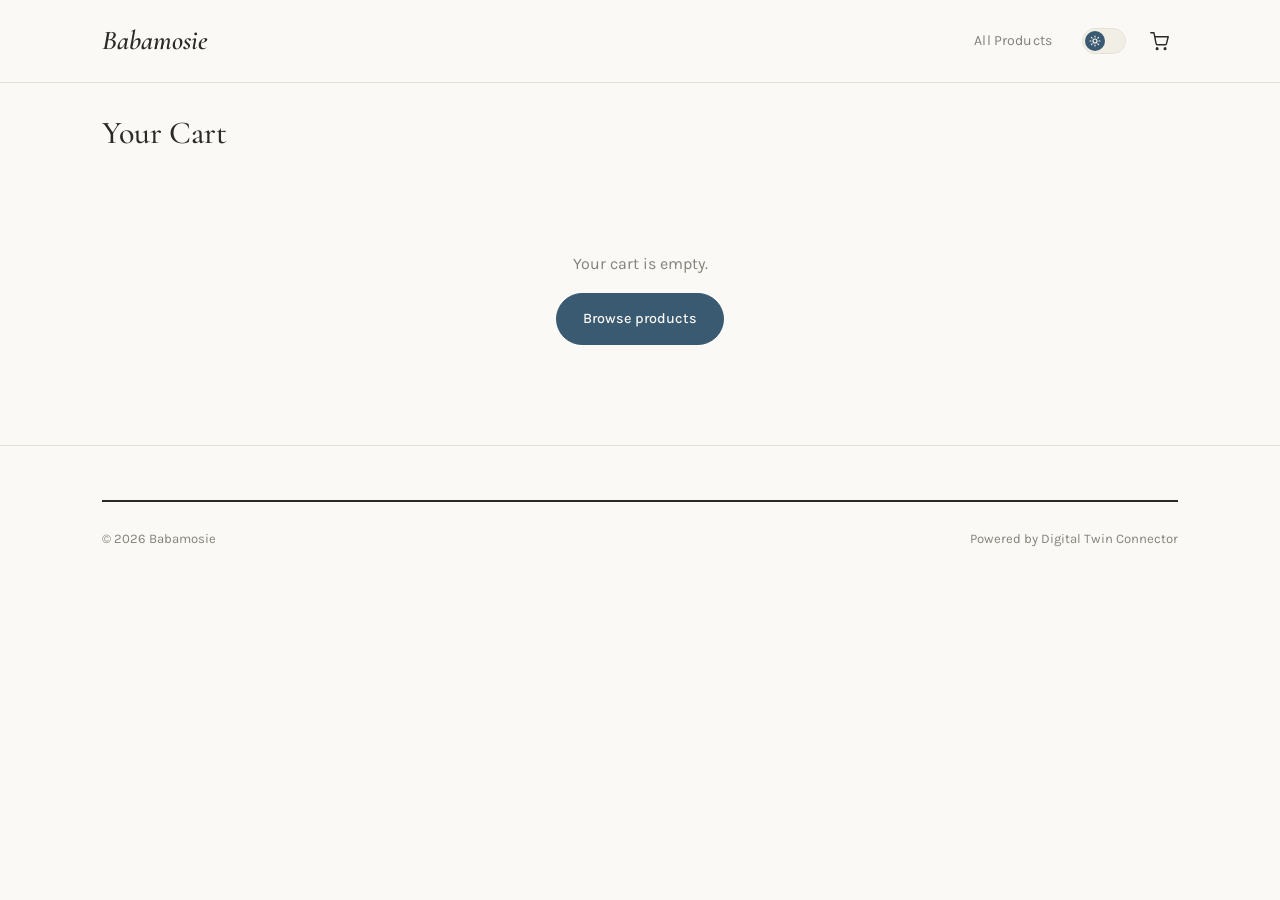
<file: generated_sites/Babamosie/cart.html>
<!DOCTYPE html>
<html lang="en">
<head>
<meta charset="UTF-8">
<meta name="viewport" content="width=device-width, initial-scale=1.0">
<title>Cart — Babamosie</title>
<link rel="stylesheet" href="style.css">
</head>
<body data-shop-id="6a9ff2ce190f967a00974074" data-backend-url="http://127.0.0.1:5000">
<header class="site-header">
  <div class="wrap header-row">
    <button class="nav-toggle" id="navToggle" aria-label="Open menu"><svg width="20" height="20" viewBox="0 0 20 20" fill="none" stroke="currentColor" stroke-width="1.8" stroke-linecap="round"><path d="M2 5h16M2 10h16M2 15h16"/></svg></button>
    <a href="index.html" class="wordmark">Babamosie</a>
    <nav class="main-nav"><a href="shop.html">All Products</a></nav>
    <div class="header-actions">
      <button class="theme-toggle" id="themeToggle" aria-label="Toggle dark mode"><span class="knob"></span></button>
      <a href="#" class="icon-btn" id="cartOpenBtn" aria-label="Open cart"><svg width="19" height="19" viewBox="0 0 24 24" fill="none" stroke="currentColor" stroke-width="1.8" stroke-linecap="round" stroke-linejoin="round"><circle cx="9" cy="21" r="1"/><circle cx="19" cy="21" r="1"/><path d="M1 1h4l2.7 13.6a2 2 0 0 0 2 1.6h9.1a2 2 0 0 0 2-1.6L23 6H6"/></svg><span class="cart-count" style="display:none;">0</span></a>
    </div>
  </div>
</header>
<main id="main">
  <div class="wrap">
    <h1 style="margin:32px 0 24px;">Your Cart</h1>
    <div id="cartContent"></div>
  </div>
</main>
<footer class="site-footer"><div class="wrap"><div class="footer-bottom" style="border-top:2px solid var(--ink);"><span>© 2026 Babamosie</span><span>Powered by Digital Twin Connector</span></div></div></footer>

<script src="data.js"></script>
<script src="app.js"></script>
<script>
  window.SHOP_INFO = { id: "6a9ff2ce190f967a00974074" };
  window.BACKEND_URL = "http://127.0.0.1:5000";

  function renderCartPage(){
    const cart = getCart();
    const el = document.getElementById("cartContent");
    if(cart.length === 0){
      el.innerHTML = `<div style="text-align:center; padding:60px 0;"><p style="color:var(--ink-soft); margin-bottom:16px;">Your cart is empty.</p><a href="shop.html" class="btn btn-accent">Browse products</a></div>`;
      return;
    }
    const lines = cart.map(l => {
      const p = getProduct(l.id);
      if(!p) return "";
      return `
        <div class="cart-line" style="display:grid; grid-template-columns:80px 1fr auto auto; gap:16px; align-items:center; padding:16px 0; border-bottom:1px solid var(--line);">
          <div style="width:80px;height:80px;overflow:hidden;border:1px solid var(--line);">${productMedia(p)}</div>
          <div><a href="product.html?id=${p.id}" style="font-weight:600;">${p.title}</a><div style="color:var(--ink-soft); font-size:0.85rem;">${formatPrice(p.price)}</div></div>
          <div style="display:flex; align-items:center; border:2px solid var(--ink);">
            <button data-id="${p.id}" class="qty-dec" style="width:32px;height:32px;background:none;border:none;cursor:pointer;">−</button>
            <span style="width:30px; text-align:center;">${l.qty}</span>
            <button data-id="${p.id}" class="qty-inc" style="width:32px;height:32px;background:none;border:none;cursor:pointer;">+</button>
          </div>
          <div style="display:flex; align-items:center; gap:12px;">
            <strong>${formatPrice(p.price * l.qty)}</strong>
            <button data-id="${p.id}" class="line-remove" aria-label="Remove" style="background:none;border:none;cursor:pointer;color:var(--ink-soft);">✕</button>
          </div>
        </div>
      `;
    }).join("");

    el.innerHTML = `
      <div style="display:grid; grid-template-columns:2fr 1fr; gap:40px; align-items:start;">
        <div>${lines}</div>
        <div style="border:2px solid var(--ink); padding:24px;">
          <div style="display:flex; justify-content:space-between; font-size:1.1rem; font-weight:700; margin-bottom:16px;">
            <span>Total</span><span>${formatPrice(cartSubtotal())}</span>
          </div>
          <p style="font-size:0.8rem; color:var(--ink-soft); margin-bottom:16px;">Delivery arranged directly with the shop after your order is confirmed via WhatsApp.</p>
          <a href="checkout.html" class="btn btn-accent btn-block">Checkout</a>
        </div>
      </div>
    `;

    el.querySelectorAll(".qty-inc").forEach(b => b.addEventListener("click", () => {
      const l = getCart().find(x => x.id === b.dataset.id);
      setCartLineQty(b.dataset.id, (l ? l.qty : 0) + 1);
      renderCartPage();
    }));
    el.querySelectorAll(".qty-dec").forEach(b => b.addEventListener("click", () => {
      const l = getCart().find(x => x.id === b.dataset.id);
      setCartLineQty(b.dataset.id, (l ? l.qty : 1) - 1);
      renderCartPage();
    }));
    el.querySelectorAll(".line-remove").forEach(b => b.addEventListener("click", () => {
      removeCartLine(b.dataset.id);
      renderCartPage();
    }));
  }

  renderCartPage();
</script>
</body>
</html>
</file>
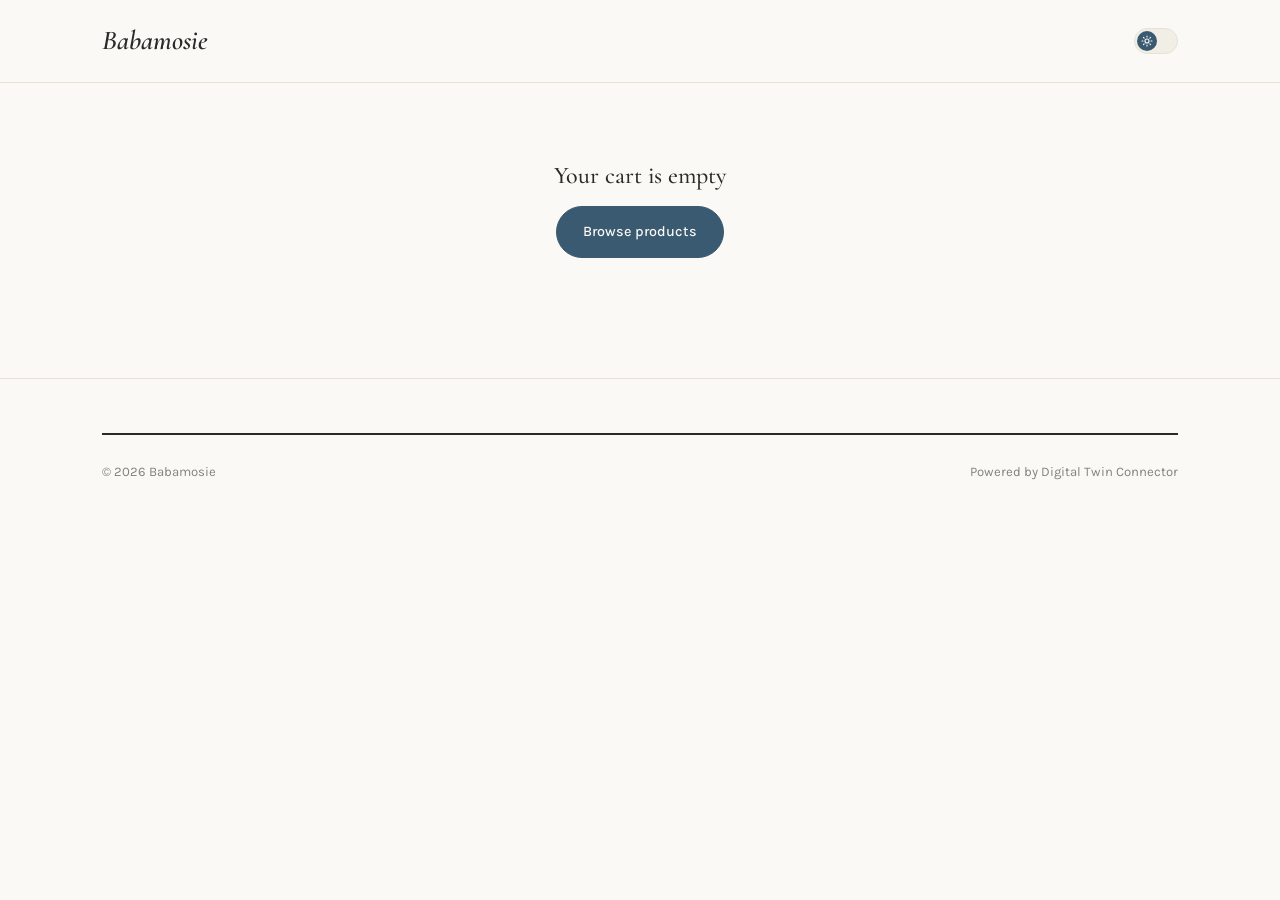
<file: generated_sites/Babamosie/checkout.html>
<!DOCTYPE html>
<html lang="en">
<head>
<meta charset="UTF-8">
<meta name="viewport" content="width=device-width, initial-scale=1.0">
<title>Checkout — Babamosie</title>
<link rel="stylesheet" href="style.css">
</head>
<body data-shop-id="6a9ff2ce190f967a00974074" data-backend-url="http://127.0.0.1:5000">
<header class="site-header">
  <div class="wrap header-row">
    <a href="index.html" class="wordmark">Babamosie</a>
    <div class="header-actions">
      <button class="theme-toggle" id="themeToggle" aria-label="Toggle dark mode"><span class="knob"></span></button>
    </div>
  </div>
</header>
<main id="main">
  <div class="wrap" style="max-width:560px; margin:0 auto; padding:48px 24px;">
    <h1 style="margin-bottom:8px;">Checkout</h1>
    <p style="color:var(--ink-soft); margin-bottom:32px;">Fill this in and we'll get your order on WhatsApp instantly.</p>

    <div id="orderSummary" style="border:2px solid var(--line); padding:20px; margin-bottom:28px;"></div>

    <form id="checkoutForm">
      <div style="margin-bottom:16px;">
        <label style="display:block; font-size:0.85rem; font-weight:600; margin-bottom:6px;">Your Name</label>
        <input type="text" id="custName" required style="width:100%; padding:12px 14px; border:2px solid var(--line); background:var(--bg-raised); color:var(--ink);">
      </div>
      <div style="margin-bottom:16px;">
        <label style="display:block; font-size:0.85rem; font-weight:600; margin-bottom:6px;">Phone Number</label>
        <input type="tel" id="custPhone" required style="width:100%; padding:12px 14px; border:2px solid var(--line); background:var(--bg-raised); color:var(--ink);">
      </div>
      <div style="margin-bottom:24px;">
        <label style="display:block; font-size:0.85rem; font-weight:600; margin-bottom:6px;">Notes (optional)</label>
        <textarea id="custNotes" rows="3" style="width:100%; padding:12px 14px; border:2px solid var(--line); background:var(--bg-raised); color:var(--ink);"></textarea>
      </div>
      <button type="submit" id="submitOrderBtn" class="btn btn-accent btn-block">Send Order via WhatsApp</button>
      <p id="orderStatus" style="font-size:0.85rem; margin-top:12px; text-align:center;"></p>
    </form>

    <div id="orderSuccess" style="display:none; text-align:center; padding:40px 0;">
      <h2>Order sent! 🎉</h2>
      <p style="color:var(--ink-soft); margin:12px 0 24px;">We'll confirm your order on WhatsApp shortly.</p>
      <a href="index.html" class="btn btn-outline">Back to shop</a>
    </div>
  </div>
</main>
<footer class="site-footer"><div class="wrap"><div class="footer-bottom" style="border-top:2px solid var(--ink);"><span>© 2026 Babamosie</span><span>Powered by Digital Twin Connector</span></div></div></footer>

<script src="data.js"></script>
<script src="app.js"></script>
<script>
  window.SHOP_INFO = { id: "6a9ff2ce190f967a00974074" };
  window.BACKEND_URL = "http://127.0.0.1:5000";

  const cart = getCart();
  if(cart.length === 0){
    document.getElementById("main").innerHTML = `<div class="wrap" style="text-align:center; padding:80px 0;"><h2>Your cart is empty</h2><a href="shop.html" class="btn btn-accent" style="margin-top:16px; display:inline-block;">Browse products</a></div>`;
  } else {
    document.getElementById("orderSummary").innerHTML = cart.map(l => {
      const p = getProduct(l.id);
      return p ? `<div style="display:flex; justify-content:space-between; padding:6px 0; font-size:0.9rem;"><span>${p.title} × ${l.qty}</span><span>${formatPrice(p.price * l.qty)}</span></div>` : "";
    }).join("") + `<div style="display:flex; justify-content:space-between; font-weight:700; margin-top:10px; padding-top:10px; border-top:1px solid var(--line);"><span>Total</span><span>${formatPrice(cartSubtotal())}</span></div>`;

    document.getElementById("checkoutForm").addEventListener("submit", async (e) => {
      e.preventDefault();
      const btn = document.getElementById("submitOrderBtn");
      const status = document.getElementById("orderStatus");
      btn.disabled = true;
      btn.textContent = "Sending...";
      try {
        const data = await submitWhatsAppOrder(
          document.getElementById("custName").value,
          document.getElementById("custPhone").value,
          document.getElementById("custNotes").value
        );
        localStorage.removeItem("digitaltwin_cart");
        document.getElementById("checkoutForm").style.display = "none";
        document.getElementById("orderSummary").style.display = "none";
        document.getElementById("orderSuccess").style.display = "block";
        if(data.whatsapp_link) window.open(data.whatsapp_link, "_blank");
      } catch(err){
        status.textContent = "Could not send order — please try again or message us on WhatsApp directly.";
        btn.disabled = false;
        btn.textContent = "Send Order via WhatsApp";
      }
    });
  }
</script>
</body>
</html>
</file>
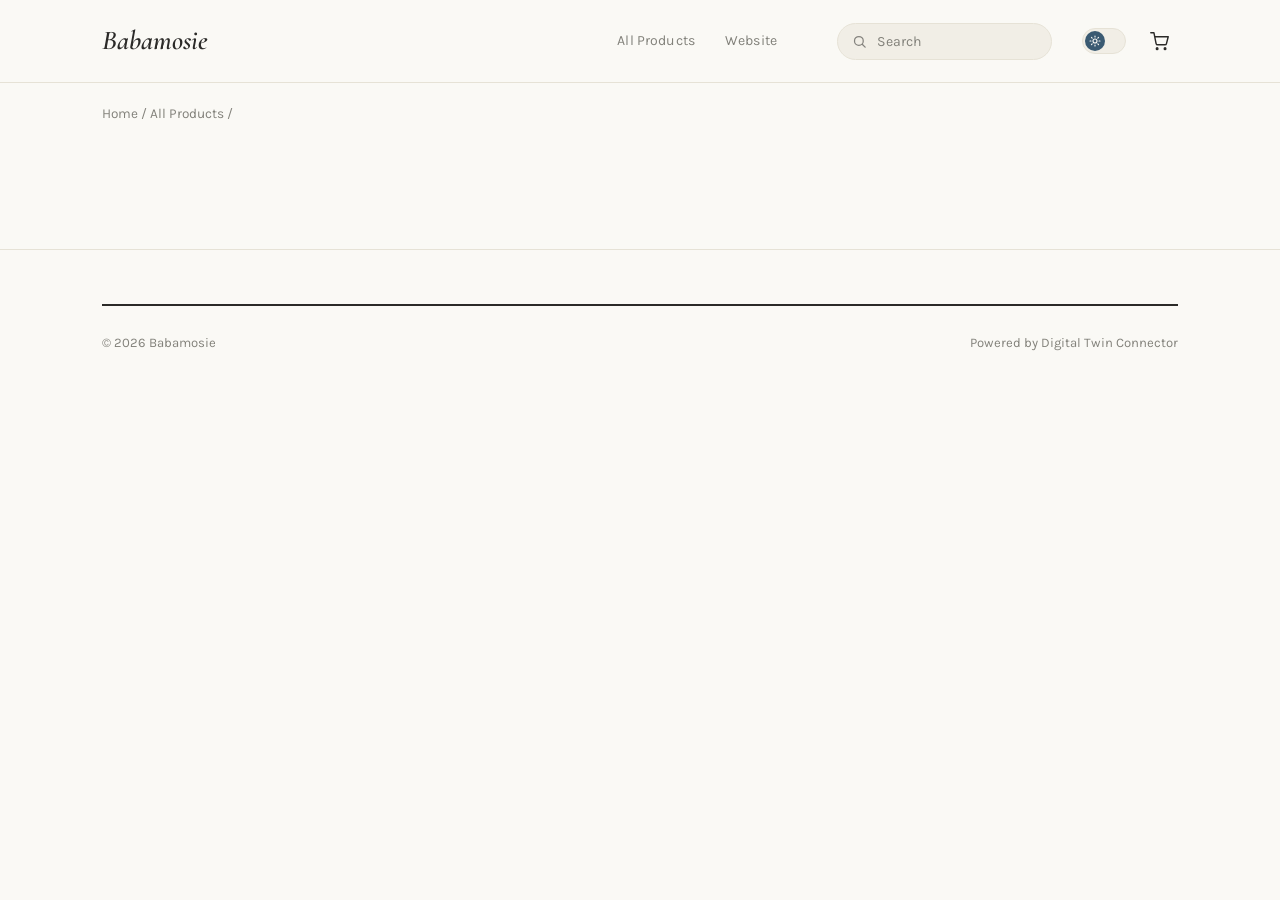
<file: generated_sites/Babamosie/product.html>
<!DOCTYPE html>
<html lang="en">
<head>
<meta charset="UTF-8">
<meta name="viewport" content="width=device-width, initial-scale=1.0">
<title>Product — Babamosie</title>
<link rel="stylesheet" href="style.css">
</head>
<body data-shop-id="6a9ff2ce190f967a00974074" data-backend-url="http://127.0.0.1:5000">
<a href="#main" class="skip-link">Skip to content</a>

<header class="site-header">
  <div class="wrap header-row">
    <button class="nav-toggle" id="navToggle" aria-label="Open menu">
      <svg width="20" height="20" viewBox="0 0 20 20" fill="none" stroke="currentColor" stroke-width="1.8" stroke-linecap="round"><path d="M2 5h16M2 10h16M2 15h16"/></svg>
    </button>
    <a href="index.html" class="wordmark">Babamosie</a>
    <nav class="main-nav">
      <a href="shop.html">All Products</a>
      
      <a href="shop.html?cat=Website">Website</a>
      
      <a href="shop.html?cat="></a>
      
    </nav>
    <form class="header-search" id="headerSearchForm">
      <svg width="15" height="15" viewBox="0 0 24 24" fill="none" stroke="currentColor" stroke-width="2" stroke-linecap="round"><circle cx="11" cy="11" r="7"/><path d="M21 21l-4.3-4.3"/></svg>
      <input type="text" id="headerSearchInput" placeholder="Search">
    </form>
    <div class="header-actions">
      <button class="theme-toggle" id="themeToggle" aria-label="Toggle dark mode"><span class="knob"></span></button>
      <a href="#" class="icon-btn" id="cartOpenBtn" aria-label="Open cart">
        <svg width="19" height="19" viewBox="0 0 24 24" fill="none" stroke="currentColor" stroke-width="1.8" stroke-linecap="round" stroke-linejoin="round"><circle cx="9" cy="21" r="1"/><circle cx="19" cy="21" r="1"/><path d="M1 1h4l2.7 13.6a2 2 0 0 0 2 1.6h9.1a2 2 0 0 0 2-1.6L23 6H6"/></svg>
        <span class="cart-count" style="display:none;">0</span>
      </a>
    </div>
  </div>
</header>

<main id="main">
  <div class="wrap">
    <div class="crumb"><a href="index.html">Home</a> / <a href="shop.html">All Products</a> / <span id="crumbTitle"></span></div>
  </div>

  <section class="section" style="padding-top:0;">
    <div class="wrap" id="pdp"></div>
  </section>

  <section class="section" id="relatedSection" style="display:none;">
    <div class="wrap">
      <div class="section-head"><div><h2>You might also like</h2></div></div>
      <div class="grid" id="relatedGrid"></div>
    </div>
  </section>
</main>

<footer class="site-footer">
  <div class="wrap">
    <div class="footer-bottom" style="border-top:2px solid var(--ink);">
      <span>© 2026 Babamosie</span>
      <span>Powered by Digital Twin Connector</span>
    </div>
  </div>
</footer>

<script src="data.js"></script>
<script src="app.js"></script>
<script>
  window.SHOP_INFO = { id: "6a9ff2ce190f967a00974074", whatsapp: "918081477034", hours: "10", contact: "8081477034" };
  window.BACKEND_URL = "http://127.0.0.1:5000";

  const params = new URLSearchParams(window.location.search);
  const product = getProduct(params.get("id"));

  if(!product){
    document.getElementById("pdp").innerHTML = `<div style="padding:80px 0; text-align:center;"><h2>Product not found</h2><a href="shop.html" class="btn btn-accent" style="margin-top:16px; display:inline-block;">Back to shop</a></div>`;
  } else {
    document.getElementById("crumbTitle").textContent = product.title;
    document.title = product.title + " — Babamosie";

    const gallery = (product.photos && product.photos.length ? product.photos : (product.photo ? [product.photo] : []));

    document.getElementById("pdp").innerHTML = `
      <div id="pdpGrid" style="display:grid; grid-template-columns:1fr 1fr; gap:48px; align-items:start;">
        <div>
          <div class="pdp-media" id="pdpMainMedia" style="aspect-ratio:1; border:2px solid var(--line); overflow:hidden; margin-bottom:12px;"></div>
          <div id="pdpThumbs" style="display:flex; gap:10px;"></div>
        </div>
        <div>
          <p class="hero-eyebrow">// ${product.category.toUpperCase()}</p>
          <h1 style="margin:6px 0 14px;">${product.title}</h1>
          <div class="card-price" style="font-size:1.4rem; margin-bottom:18px;"><span class="now">${formatPrice(product.price)}</span></div>
          ${product.description ? `<p style="color:var(--ink-soft); line-height:1.7; margin-bottom:24px;">${product.description}</p>` : ""}

          <div style="display:flex; align-items:center; gap:14px; margin-bottom:20px;">
            <div class="qty-stepper" style="display:flex; align-items:center; border:2px solid var(--ink);">
              <button id="qtyMinus" style="width:38px; height:38px; background:none; border:none; cursor:pointer; font-size:16px;">−</button>
              <span id="qtyVal" style="width:36px; text-align:center; font-weight:600;">1</span>
              <button id="qtyPlus" style="width:38px; height:38px; background:none; border:none; cursor:pointer; font-size:16px;">+</button>
            </div>
          </div>

          <div style="display:flex; flex-direction:column; gap:10px;">
            <button id="addToCartBtn" class="btn btn-accent btn-block">Add to Cart</button>
            <a href="https://wa.me/${window.SHOP_INFO.whatsapp}?text=${encodeURIComponent('Hi, I\\'m interested in ' + product.title + ' (' + formatPrice(product.price) + ')')}" class="btn btn-outline btn-block">Ask on WhatsApp</a>
          </div>

          <div style="margin-top:28px; border-top:2px solid var(--line); padding-top:20px; font-size:0.86rem; color:var(--ink-soft); line-height:1.8;">
            <div>🕒 ${window.SHOP_INFO.hours || ""}</div>
            <div>📞 ${window.SHOP_INFO.contact || ""}</div>
          </div>
        </div>
      </div>
    `;

    let activePhoto = 0;
    function renderMedia(){
      const mainEl = document.getElementById("pdpMainMedia");
      mainEl.innerHTML = gallery.length ? `<img src="${gallery[activePhoto]}" style="width:100%;height:100%;object-fit:cover;">` : productMedia(product);
      document.getElementById("pdpThumbs").innerHTML = gallery.map((src, i) =>
        `<button class="thumb-btn ${i===activePhoto?'active':''}" data-i="${i}" style="width:60px;height:60px;border:2px solid ${i===activePhoto?'var(--ink)':'var(--line)'};padding:0;cursor:pointer;overflow:hidden;background:none;"><img src="${src}" style="width:100%;height:100%;object-fit:cover;"></button>`
      ).join("");
      document.querySelectorAll(".thumb-btn").forEach(btn => {
        btn.addEventListener("click", () => { activePhoto = parseInt(btn.dataset.i); renderMedia(); });
      });
    }
    renderMedia();

    let qty = 1;
    document.getElementById("qtyMinus").addEventListener("click", () => { if(qty > 1){ qty--; document.getElementById("qtyVal").textContent = qty; } });
    document.getElementById("qtyPlus").addEventListener("click", () => { qty++; document.getElementById("qtyVal").textContent = qty; });

    document.getElementById("addToCartBtn").addEventListener("click", () => {
      addToCart(product.id, qty);
      showToast(`Added ${product.title} to cart`, `<a href="cart.html">View cart</a>`);
    });

    const related = PRODUCTS.filter(p => p.category === product.category && p.id !== product.id).slice(0, 4);
    if(related.length){
      document.getElementById("relatedSection").style.display = "block";
      document.getElementById("relatedGrid").innerHTML = related.map(p => `
        <a href="product.html?id=${p.id}" class="card">
          <div class="card-media">${productMedia(p)}</div>
          <div class="card-cat">${p.category}</div>
          <div class="card-title">${p.title}</div>
          <div class="card-price"><span class="now">${formatPrice(p.price)}</span></div>
        </a>
      `).join("");
    }
  }
</script>
</body>
</html>
</file>
<file: generated_sites/Babamosie/style.css>
/* =========================================================
   NAMI — paper goods for slow mornings
   Design tokens
   ========================================================= */

@import url('https://fonts.googleapis.com/css2?family=Cormorant+Garamond:ital,wght@0,400;0,500;0,600;1,500&family=Karla:wght@400;500;600&display=swap');

:root{
  --bg: #FAF9F5;
  --bg-raised: #F1EEE6;
  --ink: #2B2A28;
  --ink-soft: #82817A;
  --line: #E6E2D6;
  --accent: #3A5A72;
  --accent-ink: #FAF9F5;
  --moss: #B4785F;
  --moss-ink: #FAF9F5;
  --shadow: 0 1px 2px rgba(43,42,40,0.05);
  --radius: 14px;
  --focus: #3A5A72;
  color-scheme: light;
}

[data-theme="dark"]{
  --bg: #1E1D1B;
  --bg-raised: #262523;
  --ink: #EDEAE2;
  --ink-soft: #A8A59C;
  --line: #37352F;
  --accent: #86ABC2;
  --accent-ink: #1A2830;
  --moss: #D8A088;
  --moss-ink: #2A180F;
  --shadow: 0 1px 2px rgba(0,0,0,0.3);
  color-scheme: dark;
}

*{ box-sizing: border-box; }
html{ scroll-behavior: smooth; }

body{
  margin: 0;
  background: var(--bg);
  color: var(--ink);
  font-family: 'Karla', sans-serif;
  font-size: 16px;
  line-height: 1.65;
  transition: background .25s ease, color .25s ease;
  -webkit-font-smoothing: antialiased;
}

h1,h2,h3,.display{
  font-family: 'Cormorant Garamond', serif;
  font-weight: 500;
  line-height: 1.12;
  margin: 0;
  letter-spacing: 0;
}

em{ font-style: italic; color: var(--accent); }
a{ color: inherit; }
img{ max-width: 100%; display: block; }
button{ font-family: inherit; }
::selection{ background: var(--accent); color: var(--accent-ink); }
:focus-visible{ outline: 2px solid var(--focus); outline-offset: 2px; }

.wrap{ max-width: 1140px; margin: 0 auto; padding: 0 32px; }

/* =========================================================
   Header
   ========================================================= */

.site-header{
  position: sticky; top: 0; z-index: 40;
  background: rgba(250,249,245,0.9);
  backdrop-filter: blur(8px);
  border-bottom: 1px solid var(--line);
  transition: background .25s ease, border-color .25s ease;
}
[data-theme="dark"] .site-header{ background: rgba(30,29,27,0.9); }
.header-row{ display: flex; align-items: center; gap: 30px; height: 82px; }

.wordmark{
  font-family: 'Cormorant Garamond', serif;
  font-size: 1.7rem; font-weight: 600; font-style: italic;
  text-decoration: none; white-space: nowrap; margin-right: auto;
}
.wordmark span{ color: var(--accent); font-style: normal; }

.main-nav{ display: flex; gap: 30px; align-items: center; }
.main-nav a{
  text-decoration: none; font-size: 0.88rem; color: var(--ink-soft);
  padding: 6px 0; border-bottom: 1px solid transparent;
  transition: color .15s ease, border-color .15s ease; letter-spacing: 0.01em;
}
.main-nav a:hover, .main-nav a.active{ color: var(--ink); border-color: var(--accent); }

.header-search{
  display: flex; align-items: center; gap: 8px; border: 1px solid var(--line);
  border-radius: 20px; padding: 8px 14px; background: var(--bg-raised); min-width: 190px;
}
.header-search input{ border: none; background: transparent; outline: none; color: var(--ink); font-size: 0.88rem; width: 100%; font-family: 'Karla', sans-serif; }
.header-search input::placeholder{ color: var(--ink-soft); }
.header-search svg{ flex: none; opacity: .55; }

.header-actions{ display: flex; align-items: center; gap: 14px; }
.icon-btn{
  background: none; border: none; cursor: pointer; color: var(--ink);
  display: inline-flex; align-items: center; justify-content: center;
  width: 38px; height: 38px; border-radius: 50%; position: relative; transition: background .15s ease;
}
.icon-btn:hover{ background: var(--bg-raised); }
.cart-count{
  position: absolute; top: 2px; right: 2px; background: var(--accent); color: var(--accent-ink);
  font-size: 0.6rem; font-weight: 600; min-width: 16px; height: 16px; border-radius: 8px;
  display: flex; align-items: center; justify-content: center; padding: 0 3px;
}

.theme-toggle{ width: 44px; height: 26px; border-radius: 13px; border: 1px solid var(--line); background: var(--bg-raised); cursor: pointer; position: relative; flex: none; padding: 0; }
.theme-toggle .knob{ position: absolute; top: 2px; left: 2px; width: 20px; height: 20px; border-radius: 50%; background: var(--accent); transition: transform .2s ease, background .2s ease; display: flex; align-items: center; justify-content: center; }
[data-theme="dark"] .theme-toggle .knob{ transform: translateX(18px); }
.theme-toggle .knob svg{ width: 12px; height: 12px; color: var(--bg); }
.nav-toggle{ display: none; }

/* =========================================================
   Buttons
   ========================================================= */

.btn{
  display: inline-flex; align-items: center; justify-content: center; gap: 8px;
  padding: 13px 26px; border-radius: 30px; border: 1px solid var(--ink); background: var(--ink); color: var(--bg);
  font-size: 0.9rem; font-weight: 500; cursor: pointer; text-decoration: none;
  transition: transform .15s ease, background .15s ease, color .15s ease, border-color .15s ease, opacity .15s ease;
}
.btn:hover{ opacity: 0.85; }
.btn:active{ transform: scale(0.98); }
.btn-accent{ background: var(--accent); border-color: var(--accent); color: var(--accent-ink); }
.btn-outline{ background: transparent; color: var(--ink); border-color: var(--ink); }
.btn-outline:hover{ background: var(--ink); color: var(--bg); opacity: 1; }
.btn-ghost{ background: transparent; border-color: transparent; color: var(--ink); padding: 8px 4px; border-radius: 0; }
.btn-ghost:hover{ text-decoration: underline; opacity: 1; }
.btn-block{ width: 100%; }
.btn:disabled{ opacity: .4; cursor: not-allowed; transform: none; }

/* =========================================================
   Hero
   ========================================================= */

.hero{ border-bottom: 1px solid var(--line); }
.hero-grid{ display: grid; grid-template-columns: 1fr 1fr; gap: 60px; align-items: center; padding: 76px 0 68px; }
.hero-eyebrow{ color: var(--accent); font-size: 0.92rem; margin: 0 0 16px; font-style: italic; font-family: 'Cormorant Garamond', serif; font-size: 1.15rem; }
.hero h1{ font-size: clamp(2.6rem, 4.6vw, 3.8rem); max-width: 13ch; }
.hero p{ color: var(--ink-soft); max-width: 42ch; margin: 22px 0 30px; font-size: 1.02rem; }
.hero-actions{ display: flex; gap: 14px; }
.hero-art{ aspect-ratio: 1/1; border-radius: 50%; background: var(--bg-raised); position: relative; overflow: hidden; border: 1px solid var(--line); }
.hero-art svg{ position: absolute; inset: 0; width: 100%; height: 100%; }

/* =========================================================
   Sections
   ========================================================= */

.section{ padding: 64px 0; }
.section-head{ text-align: center; margin-bottom: 40px; }
.section-head.left{ text-align: left; display: flex; justify-content: space-between; align-items: flex-end; gap: 20px; border-bottom: 1px solid var(--line); padding-bottom: 20px; }
.section-head h2{ font-size: 2rem; }
.section-head p{ color: var(--ink-soft); margin: 10px auto 0; max-width: 46ch; }
.section-head.left p{ margin: 6px 0 0; }

/* =========================================================
   Product grid & cards
   ========================================================= */

.filter-bar{ display: flex; flex-wrap: wrap; gap: 10px; margin-bottom: 34px; justify-content: center; }
.chip{ border: 1px solid var(--line); background: var(--bg-raised); color: var(--ink-soft); padding: 9px 18px; border-radius: 20px; font-size: 0.86rem; cursor: pointer; transition: all .15s ease; }
.chip:hover{ border-color: var(--ink); color: var(--ink); }
.chip.active{ background: var(--ink); border-color: var(--ink); color: var(--bg); }

.grid{ display: grid; grid-template-columns: repeat(4, 1fr); gap: 30px; }

.card{ background: transparent; text-decoration: none; color: var(--ink); display: flex; flex-direction: column; position: relative; }
.card-media{
  aspect-ratio: 1/1; border-radius: 50%; margin-bottom: 18px; position: relative; overflow: hidden;
  background: var(--bg-raised); border: 1px solid var(--line);
}
.card-media svg{ width: 100%; height: 100%; transition: transform .4s ease; }
.card:hover .card-media svg{ transform: scale(1.07); }

.card-badge{ position: absolute; top: 12px; left: 12px; background: var(--moss); color: var(--moss-ink); font-size: 0.66rem; padding: 4px 10px; border-radius: 10px; z-index: 2; }

.quick-add{
  position: absolute; right: 14px; bottom: 14px; width: 36px; height: 36px; border-radius: 50%; border: 1px solid var(--line);
  background: var(--bg); color: var(--ink); cursor: pointer; display: flex; align-items: center; justify-content: center;
  opacity: 0; transform: translateY(6px); transition: opacity .2s ease, transform .2s ease, background .15s ease;
  box-shadow: var(--shadow); z-index: 2;
}
.card:hover .quick-add{ opacity: 1; transform: translateY(0); }
.quick-add:hover{ background: var(--accent); color: var(--accent-ink); border-color: var(--accent); }

.card-cat{ font-size: 0.76rem; color: var(--ink-soft); margin-bottom: 4px; text-align: center; text-transform: uppercase; letter-spacing: 0.06em; }
.card-title{ font-family: 'Cormorant Garamond', serif; font-size: 1.2rem; font-weight: 500; margin-bottom: 6px; text-align: center; }
.card-price{ margin-top: auto; display: flex; align-items: baseline; justify-content: center; gap: 8px; padding-top: 6px; }
.card-price .now{ font-weight: 600; }
.card-price .was{ text-decoration: line-through; color: var(--ink-soft); font-size: 0.85rem; }

/* =========================================================
   Value strip
   ========================================================= */
.value-strip{ border-top: 1px solid var(--line); border-bottom: 1px solid var(--line); background: var(--bg-raised); }
.value-grid{ display: grid; grid-template-columns: repeat(3,1fr); gap: 40px; }
.value-item{ padding: 40px 10px; text-align: center; }
.value-item h3{ font-size: 1.15rem; margin-bottom: 10px; }
.value-item p{ color: var(--ink-soft); font-size: 0.92rem; margin: 0; }

/* =========================================================
   Newsletter
   ========================================================= */
.newsletter{ padding: 70px 0; text-align: center; }
.newsletter h2{ font-size: 2rem; max-width: 20ch; margin: 0 auto 14px; }
.newsletter p{ color: var(--ink-soft); margin-bottom: 26px; }
.newsletter-form{ display: flex; max-width: 400px; margin: 0 auto; border: 1px solid var(--ink); border-radius: 30px; overflow: hidden; }
.newsletter-form input{ flex: 1; border: none; background: transparent; padding: 13px 20px; color: var(--ink); outline: none; font-family: inherit; font-size: 0.92rem; }
.newsletter-form button{ border: none; background: var(--ink); color: var(--bg); padding: 0 26px; cursor: pointer; font-size: 0.9rem; border-radius: 30px; margin: 3px; }

/* =========================================================
   Footer
   ========================================================= */
.site-footer{ border-top: 1px solid var(--line); padding: 54px 0 30px; margin-top: 40px; }
.footer-grid{ display: grid; grid-template-columns: 1.4fr repeat(3, 1fr); gap: 32px; margin-bottom: 40px; }
.footer-grid h4{ font-size: 0.82rem; margin-bottom: 16px; color: var(--ink-soft); text-transform: uppercase; letter-spacing: 0.05em; }
.footer-grid ul{ list-style: none; margin: 0; padding: 0; display: flex; flex-direction: column; gap: 10px; }
.footer-grid a{ text-decoration: none; font-size: 0.92rem; }
.footer-grid a:hover{ color: var(--accent); }
.footer-bottom{ display: flex; justify-content: space-between; align-items: center; padding-top: 26px; border-top: 1px solid var(--line); font-size: 0.82rem; color: var(--ink-soft); }

/* =========================================================
   Breadcrumb
   ========================================================= */
.crumb{ padding: 20px 0; font-size: 0.85rem; color: var(--ink-soft); }
.crumb a{ text-decoration: none; color: var(--ink-soft); }
.crumb a:hover{ color: var(--accent); }

/* =========================================================
   Product detail
   ========================================================= */
.pdp{ display: grid; grid-template-columns: 1fr 1fr; gap: 64px; padding-bottom: 70px; }
.pdp-gallery-main{ aspect-ratio: 1/1; border-radius: 50%; overflow: hidden; margin-bottom: 20px; background: var(--bg-raised); border: 1px solid var(--line); }
.pdp-gallery-main svg{ width: 100%; height: 100%; }
.pdp-thumbs{ display: flex; gap: 12px; justify-content: center; }
.pdp-thumbs button{ width: 60px; height: 60px; border-radius: 50%; border: 1px solid var(--line); padding: 0; overflow: hidden; cursor: pointer; background: var(--bg-raised); }
.pdp-thumbs button.active{ border-color: var(--ink); border-width: 2px; }
.pdp-thumbs svg{ width: 100%; height: 100%; }

.pdp-info .card-cat{ margin-bottom: 10px; text-align: left; }
.pdp-info h1{ font-size: 2.3rem; margin-bottom: 14px; }
.pdp-rating{ display: flex; align-items: center; gap: 8px; margin-bottom: 20px; font-size: 0.88rem; color: var(--ink-soft); }
.pdp-rating .stars{ color: var(--moss); }
.pdp-price{ display: flex; align-items: baseline; gap: 10px; font-size: 1.7rem; font-weight: 600; margin-bottom: 22px; font-family: 'Cormorant Garamond', serif;}
.pdp-price .was{ font-size: 1.1rem; text-decoration: line-through; color: var(--ink-soft); font-weight: 400; }
.pdp-desc{ color: var(--ink-soft); margin-bottom: 28px; max-width: 52ch; }

.option-block{ margin-bottom: 24px; }
.option-block > label{ display: block; font-size: 0.82rem; color: var(--ink-soft); margin-bottom: 10px; }
.swatches{ display: flex; gap: 10px; flex-wrap: wrap; }
.swatch{ border: 1px solid var(--line); background: var(--bg-raised); padding: 9px 18px; border-radius: 20px; font-size: 0.85rem; cursor: pointer; }
.swatch.active{ border-color: var(--ink); background: var(--ink); color: var(--bg); }
.swatch:disabled{ opacity: .35; text-decoration: line-through; cursor: not-allowed; }

.qty-row{ display: flex; align-items: center; gap: 16px; margin-bottom: 24px; }
.stepper{ display: flex; align-items: center; border: 1px solid var(--line); border-radius: 24px; }
.stepper button{ width: 38px; height: 42px; border: none; background: transparent; font-size: 1.1rem; cursor: pointer; color: var(--ink); }
.stepper button:hover{ background: var(--bg-raised); border-radius: 50%; }
.stepper span{ width: 34px; text-align: center; font-size: 0.95rem; }
.stock-note{ font-size: 0.85rem; color: var(--moss); }

.pdp-actions{ display: flex; gap: 12px; margin-bottom: 30px; }
.pdp-meta{ border-top: 1px solid var(--line); padding-top: 22px; display: flex; flex-direction: column; gap: 11px; font-size: 0.88rem; color: var(--ink-soft); }
.pdp-meta strong{ color: var(--ink); }

.tabs{ margin-top: 22px; border-top: 1px solid var(--line); }
.tab-list{ display: flex; gap: 30px; border-bottom: 1px solid var(--line); }
.tab-btn{ background: none; border: none; cursor: pointer; padding: 18px 0; font-size: 0.92rem; color: var(--ink-soft); border-bottom: 1px solid transparent; margin-bottom: -1px; }
.tab-btn.active{ color: var(--ink); border-color: var(--accent); }
.tab-panel{ display: none; padding: 26px 0; color: var(--ink-soft); max-width: 68ch; }
.tab-panel.active{ display: block; }
.review{ padding: 18px 0; border-bottom: 1px solid var(--line); }
.review:last-child{ border-bottom: none; }
.review-head{ display: flex; justify-content: space-between; font-size: 0.9rem; color: var(--ink); margin-bottom: 6px; }
.review .stars{ color: var(--moss); }

.related-grid{ grid-template-columns: repeat(4,1fr); }

/* =========================================================
   Cart page
   ========================================================= */
.cart-layout{ display: grid; grid-template-columns: 1fr 360px; gap: 56px; padding-bottom: 76px; align-items: start; }
.cart-list{ border-top: 1px solid var(--line); }
.cart-row{ display: grid; grid-template-columns: 84px 1fr auto auto; gap: 20px; align-items: center; padding: 22px 0; border-bottom: 1px solid var(--line); }
.cart-row .thumb{ width: 84px; height: 84px; border-radius: 50%; overflow: hidden; background: var(--bg-raised); border: 1px solid var(--line); }
.cart-row .thumb svg{ width: 100%; height: 100%; }
.cart-item-title{ font-family:'Cormorant Garamond',serif; font-size: 1.1rem; margin-bottom: 4px; }
.cart-item-opt{ font-size: 0.83rem; color: var(--ink-soft); margin-bottom: 8px; }
.cart-item-remove{ background:none; border:none; color: var(--ink-soft); font-size: 0.82rem; cursor:pointer; padding:0; text-decoration: underline; }
.cart-item-remove:hover{ color: var(--accent); }
.cart-row-price{ text-align: right; font-weight: 600; font-family: 'Cormorant Garamond', serif; min-width: 80px; font-size: 1.1rem;}
.cart-row-price .unit{ display:block; font-size: 0.78rem; color: var(--ink-soft); font-weight: 400; font-family: 'Karla', sans-serif; margin-top: 4px;}

.summary-box{ border: 1px solid var(--line); border-radius: var(--radius); padding: 30px; background: var(--bg-raised); position: sticky; top: 100px; }
.summary-box h2{ font-size: 1.25rem; margin-bottom: 20px; }
.summary-line{ display: flex; justify-content: space-between; font-size: 0.92rem; margin-bottom: 13px; color: var(--ink-soft); }
.summary-line strong{ color: var(--ink); font-weight: 500; }
.summary-total{ display: flex; justify-content: space-between; font-size: 1.2rem; font-weight: 600; padding-top: 16px; margin-top: 8px; border-top: 1px solid var(--line); font-family: 'Cormorant Garamond', serif; }
.promo-row{ display: flex; gap: 8px; margin: 20px 0; }
.promo-row input{ flex: 1; border: 1px solid var(--line); border-radius: 20px; padding: 10px 16px; background: var(--bg); color: var(--ink); font-family: inherit; outline: none; }
.promo-row input:focus{ border-color: var(--ink); }
.promo-msg{ font-size: 0.8rem; margin-top: -12px; margin-bottom: 16px; min-height: 1em; }
.promo-msg.ok{ color: var(--moss); }
.promo-msg.err{ color: var(--accent); }

.empty-state{ text-align: center; padding: 100px 20px; border-top: 1px solid var(--line); }
.empty-state svg{ width: 60px; height: 60px; margin: 0 auto 20px; color: var(--ink-soft); }
.empty-state h2{ font-size: 1.5rem; margin-bottom: 12px; }
.empty-state p{ color: var(--ink-soft); margin-bottom: 24px; }

/* =========================================================
   Checkout
   ========================================================= */
.checkout-layout{ display: grid; grid-template-columns: 1fr 380px; gap: 56px; padding-bottom: 76px; align-items: start; }
.steps{ display: flex; gap: 10px; margin-bottom: 38px; font-size: 0.86rem; color: var(--ink-soft); justify-content: center; }
.steps .step{ display:flex; align-items:center; gap:8px; }
.steps .step .dot{ width: 22px; height:22px; border-radius:50%; border:1px solid var(--line); display:flex; align-items:center; justify-content:center; font-size:0.72rem; }
.steps .step.active{ color: var(--ink); }
.steps .step.active .dot{ background: var(--accent); border-color: var(--accent); color: var(--accent-ink); }
.steps .sep{ width: 30px; height:1px; background: var(--line); align-self:center; }

.form-section{ margin-bottom: 38px; }
.form-section h2{ font-size: 1.2rem; margin-bottom: 18px; padding-bottom: 14px; border-bottom: 1px solid var(--line); }
.form-grid{ display: grid; grid-template-columns: 1fr 1fr; gap: 18px; }
.form-grid .full{ grid-column: 1/-1; }
.field{ display: flex; flex-direction: column; gap: 7px; }
.field label{ font-size: 0.82rem; color: var(--ink-soft); }
.field input, .field select{ border: 1px solid var(--line); border-radius: 10px; padding: 12px 14px; background: var(--bg); color: var(--ink); font-family: inherit; font-size: 0.92rem; outline: none; }
.field input:focus, .field select:focus{ border-color: var(--ink); }
.field.error input{ border-color: var(--moss); }
.field-error{ font-size: 0.78rem; color: var(--moss); min-height: 1em; }

.pay-methods{ display: flex; gap: 10px; margin-bottom: 20px; }
.pay-methods label{ flex: 1; border: 1px solid var(--line); border-radius: 10px; padding: 13px; text-align: center; font-size: 0.86rem; cursor: pointer; color: var(--ink-soft); }
.pay-methods input{ display: none; }
.pay-methods input:checked + span{ color: var(--ink); }
.pay-methods label:has(input:checked){ border-color: var(--ink); background: var(--bg-raised); }

.mini-cart-item{ display: flex; gap: 14px; padding: 14px 0; border-bottom: 1px solid var(--line); font-size: 0.9rem; }
.mini-cart-item .thumb{ width: 50px; height: 50px; border-radius: 50%; overflow: hidden; background: var(--bg); flex: none; border: 1px solid var(--line);}
.mini-cart-item .thumb svg{ width: 100%; height: 100%; }
.mini-cart-item .grow{ flex: 1; }
.mini-cart-item .qty{ color: var(--ink-soft); font-size: 0.8rem; }

.order-success{ text-align: center; padding: 100px 20px 64px; }
.order-success .check{ width: 74px; height: 74px; border-radius: 50%; background: var(--moss); color: var(--moss-ink); display:flex; align-items:center; justify-content:center; margin: 0 auto 24px; }
.order-success h1{ font-size: 2.1rem; margin-bottom: 14px; }
.order-success p{ color: var(--ink-soft); margin-bottom: 6px; }
.order-num{ font-family: 'Cormorant Garamond', serif; font-style: italic; font-size: 1.3rem; margin: 20px 0 30px; }

/* =========================================================
   Toast
   ========================================================= */
.toast{
  position: fixed; bottom: 28px; left: 50%; transform: translateX(-50%) translateY(20px);
  background: var(--ink); color: var(--bg); padding: 14px 24px; border-radius: 30px; font-size: 0.9rem;
  display: flex; align-items: center; gap: 12px; opacity: 0; pointer-events: none;
  transition: opacity .25s ease, transform .25s ease; z-index: 100; box-shadow: 0 6px 20px rgba(0,0,0,.18);
}
.toast.show{ opacity: 1; transform: translateX(-50%) translateY(0); pointer-events: auto; }
.toast a{ color: var(--moss); text-decoration: underline; }

/* =========================================================
   Cart drawer
   ========================================================= */
.drawer-overlay{ position: fixed; inset: 0; background: rgba(43,42,40,0.3); opacity: 0; pointer-events: none; transition: opacity .25s ease; z-index: 60; }
.drawer-overlay.show{ opacity: 1; pointer-events: auto; }
.drawer{
  position: fixed; top: 0; right: 0; height: 100%; width: 400px; max-width: 92vw; background: var(--bg);
  border-left: 1px solid var(--line); z-index: 61; transform: translateX(100%); transition: transform .3s ease;
  display: flex; flex-direction: column;
}
.drawer.show{ transform: translateX(0); }
.drawer-head{ display: flex; justify-content: space-between; align-items: center; padding: 22px 26px; border-bottom: 1px solid var(--line); }
.drawer-head h2{ font-size: 1.15rem; }
.drawer-body{ flex: 1; overflow-y: auto; padding: 8px 26px; }
.drawer-foot{ padding: 22px 26px; border-top: 1px solid var(--line); }
.drawer-foot .summary-line{ margin-bottom: 16px; }

/* =========================================================
   Misc / responsive
   ========================================================= */
.skip-link{ position:absolute; left:-999px; top: 0; background: var(--ink); color: var(--bg); padding: 10px 16px; z-index: 200; border-radius: 6px;}
.skip-link:focus{ left: 10px; top: 10px; }

@media (max-width: 980px){
  .hero-grid{ grid-template-columns: 1fr; padding: 48px 0; }
  .hero-art{ order: -1; max-width: 360px; margin: 0 auto; }
  .grid{ grid-template-columns: repeat(2,1fr); }
  .value-grid{ grid-template-columns: 1fr; }
  .footer-grid{ grid-template-columns: 1fr 1fr; }
  .pdp{ grid-template-columns: 1fr; gap: 36px; }
  .cart-layout, .checkout-layout{ grid-template-columns: 1fr; }
  .summary-box{ position: static; }
  .form-grid{ grid-template-columns: 1fr; }
}
@media (max-width: 680px){
  .main-nav, .header-search{ display: none; }
  .nav-toggle{ display: inline-flex; align-items:center; justify-content:center; width: 38px; height: 38px; border: none; background: none; cursor: pointer; color: var(--ink); }
  .grid{ grid-template-columns: 1fr 1fr; }
  .cart-row{ grid-template-columns: 60px 1fr; grid-template-rows: auto auto; }
  .cart-row-price{ grid-column: 2; text-align: left; }
  .related-grid{ grid-template-columns: 1fr 1fr; }
}
@media (prefers-reduced-motion: reduce){ *{ animation-duration: 0.001ms !important; transition-duration: 0.001ms !important; } }
</file>
